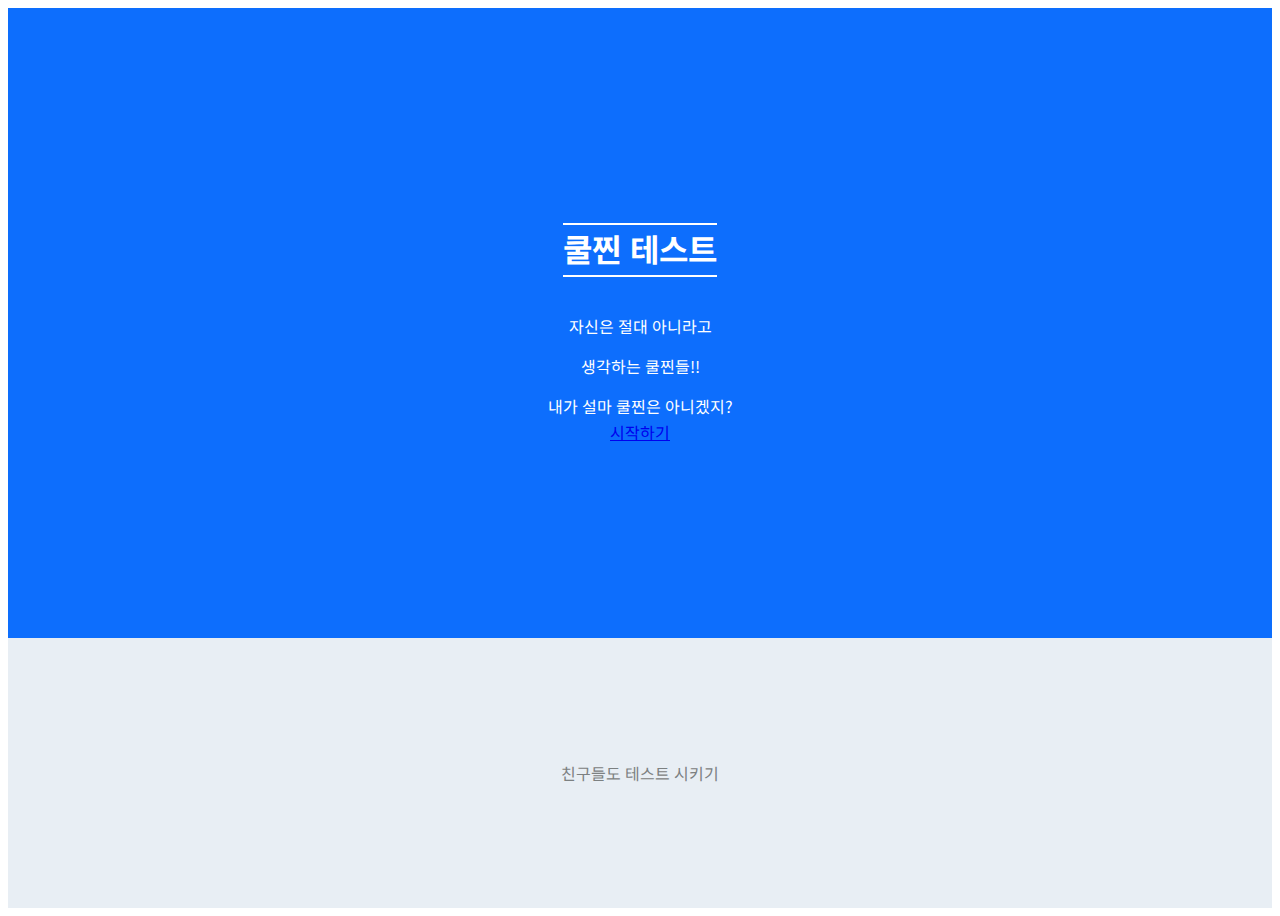
<file: index.html>
<!DOCTYPE html>
<html lang="ko">
<head>
    <meta charset="UTF-8">
    <meta http-equiv="X-UA-Compatible" content="IE=edge">
    <meta name="viewport" content="width=device-width, initial-scale=1.0">
    <title>CooooolZZIN test</title>
    <link href="https://cdn.jsdelivr.net/npm/bootstrap@5.1.3/dist/css/bootstrap.min.css" rel="stylesheet" integrity="sha384-1BmE4kWBq78iYhFldvKuhfTAU6auU8tT94WrHftjDbrCEXSU1oBoqyl2QvZ6jIW3" crossorigin="anonymous">
    <link rel="preconnect" href="https://fonts.googleapis.com">
    <link rel="preconnect" href="https://fonts.gstatic.com" crossorigin>
    <link href="https://fonts.googleapis.com/css2?family=Noto+Sans+KR:wght@400;700&display=swap" rel="stylesheet">
    <link rel="stylesheet" href="./style.css">
    <link rel="shortcut icon" href="/favicon.ico" type="image/x-icon">
    <link rel="icon" href="/favicon.ico" type="image/x-icon">
</head>
<body>
    <section class="landing">
        <h1 class="tit">쿨찐 테스트</h1>
        <section class="mt-4">
            <p>자신은 절대 아니라고</p>
            <p>생각하는 쿨찐들!!</p>
            <p>내가 설마 쿨찐은 아니겠지?</p>
        </section>
        <a href="./test.html" class="btn btn-warning mt-4">시작하기</a>
    </section>
    <footer class="footer">
        <p>친구들도 테스트 시키기</p>
    </footer>
</body>
</html>
</file>
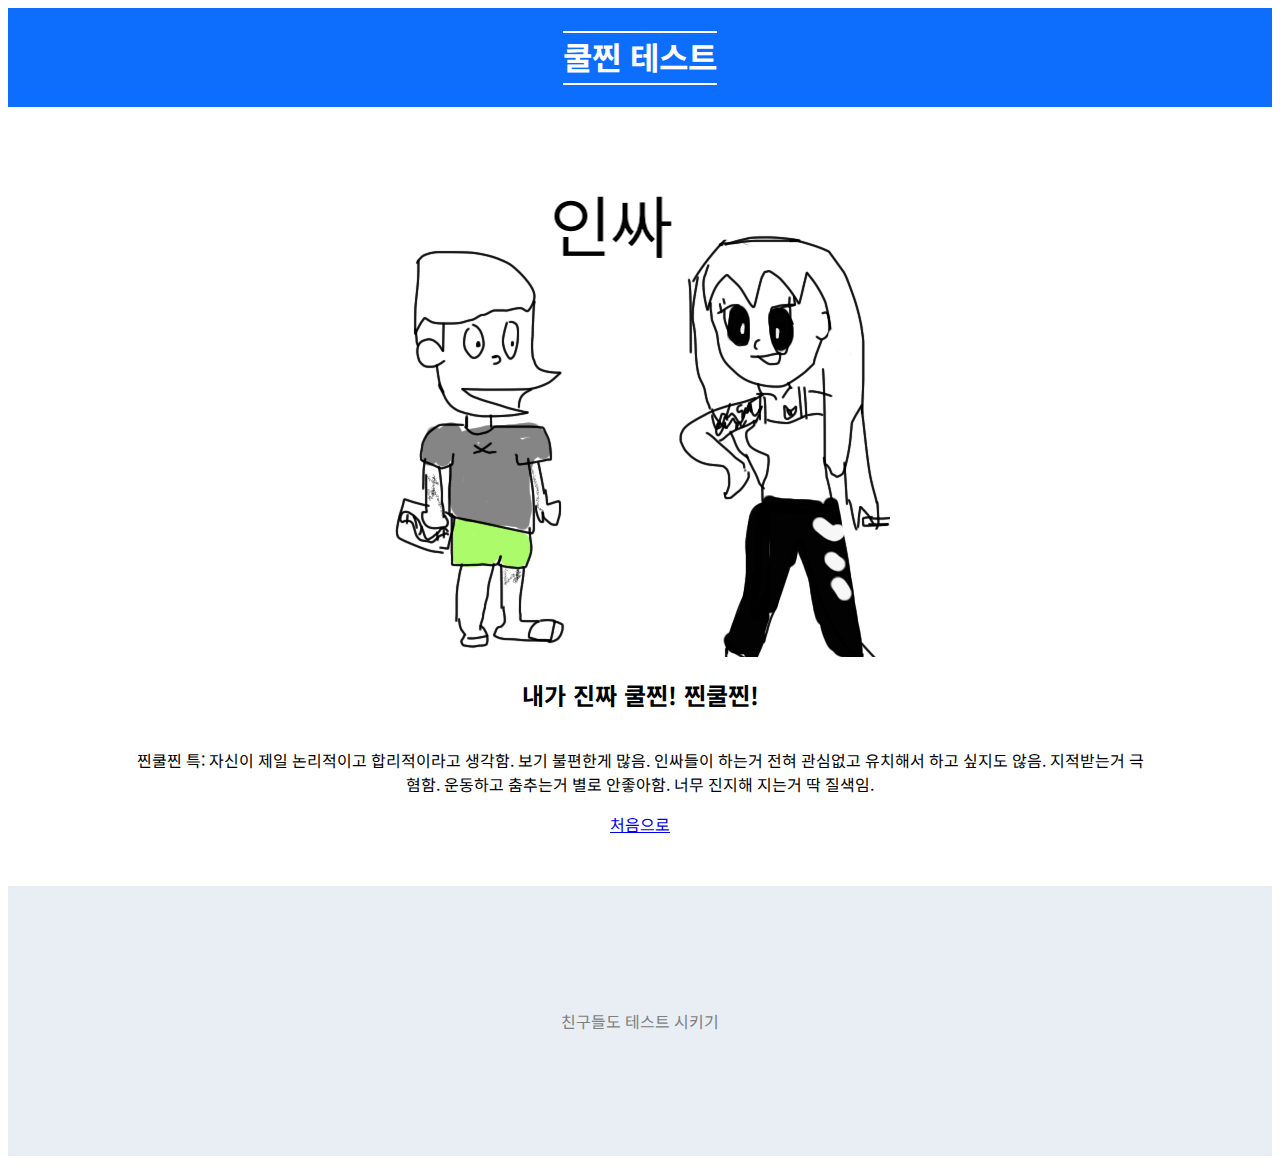
<file: result_1.html>
<!DOCTYPE html>
<html lang="ko">
<head>
    <meta charset="UTF-8">
    <meta http-equiv="X-UA-Compatible" content="IE=edge">
    <meta name="viewport" content="width=device-width, initial-scale=1.0">
    <title>CooooolZZIN test</title>
    <link href="https://cdn.jsdelivr.net/npm/bootstrap@5.1.3/dist/css/bootstrap.min.css" rel="stylesheet" integrity="sha384-1BmE4kWBq78iYhFldvKuhfTAU6auU8tT94WrHftjDbrCEXSU1oBoqyl2QvZ6jIW3" crossorigin="anonymous">
    <link rel="preconnect" href="https://fonts.googleapis.com">
    <link rel="preconnect" href="https://fonts.gstatic.com" crossorigin>
    <link href="https://fonts.googleapis.com/css2?family=Noto+Sans+KR:wght@400;700&display=swap" rel="stylesheet">
    <link rel="stylesheet" href="./style.css">
</head>
<body>
    <header class="header">
        <h1 class="tit">쿨찐 테스트</h1>
    </header>
    <section class="result">
        <img class="mt-3"src="./img/1.png" alt="찐쿨찐">
        <h2 class="mt-3">내가 진짜 쿨찐! 찐쿨찐!</h2>
        <p class="mt-3">찐쿨찐 특: 자신이 제일 논리적이고 합리적이라고 생각함. 보기 불편한게 많음. 인싸들이 하는거 전혀 관심없고 유치해서 하고 싶지도 않음. 지적받는거 극혐함. 운동하고 춤추는거 별로 안좋아함. 너무 진지해 지는거 딱 질색임.</p>
        <a href="./index.html" class="btn btn-warning mt-4">처음으로</a>
    </section>
    <footer class="footer">
        <p>친구들도 테스트 시키기</p>
    </footer>
</body>
</html>
</file>
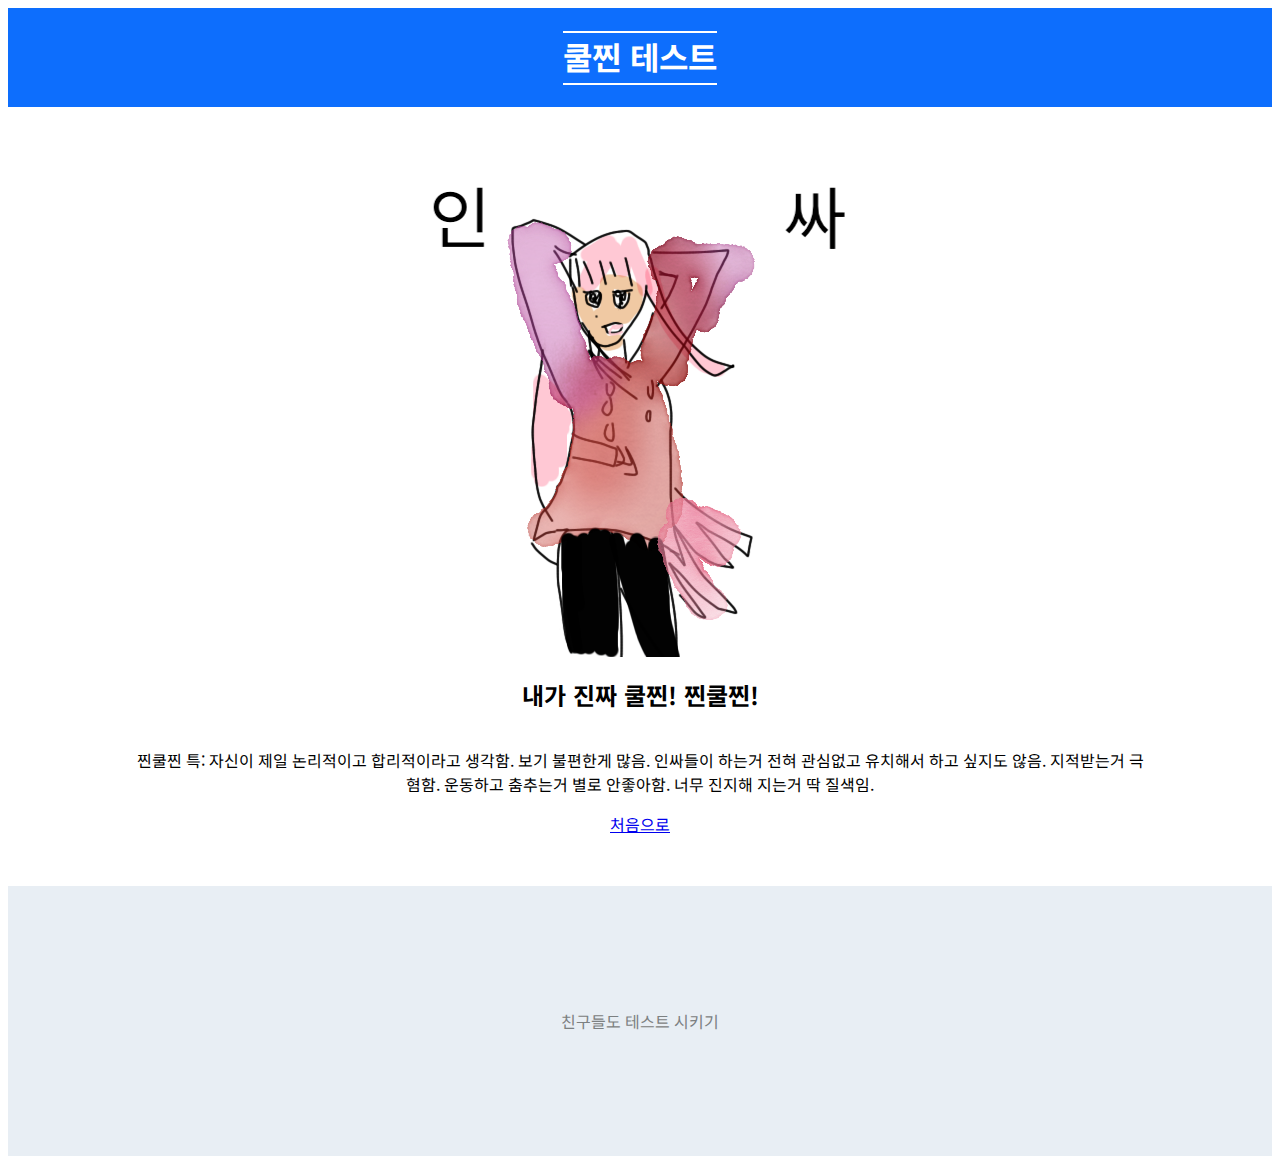
<file: result_2.html>
<!DOCTYPE html>
<html lang="ko">
<head>
    <meta charset="UTF-8">
    <meta http-equiv="X-UA-Compatible" content="IE=edge">
    <meta name="viewport" content="width=device-width, initial-scale=1.0">
    <title>CooooolZZIN test</title>
    <link href="https://cdn.jsdelivr.net/npm/bootstrap@5.1.3/dist/css/bootstrap.min.css" rel="stylesheet" integrity="sha384-1BmE4kWBq78iYhFldvKuhfTAU6auU8tT94WrHftjDbrCEXSU1oBoqyl2QvZ6jIW3" crossorigin="anonymous">
    <link rel="preconnect" href="https://fonts.googleapis.com">
    <link rel="preconnect" href="https://fonts.gstatic.com" crossorigin>
    <link href="https://fonts.googleapis.com/css2?family=Noto+Sans+KR:wght@400;700&display=swap" rel="stylesheet">
    <link rel="stylesheet" href="./style.css">
</head>
<body>
    <header class="header">
        <h1 class="tit">쿨찐 테스트</h1>
    </header>
    <section class="result">
        <img class="mt-3"src="./img/2.png" alt="찐쿨찐">
        <h2 class="mt-3">내가 진짜 쿨찐! 찐쿨찐!</h2>
        <p class="mt-3">찐쿨찐 특: 자신이 제일 논리적이고 합리적이라고 생각함. 보기 불편한게 많음. 인싸들이 하는거 전혀 관심없고 유치해서 하고 싶지도 않음. 지적받는거 극혐함. 운동하고 춤추는거 별로 안좋아함. 너무 진지해 지는거 딱 질색임.</p>
        <a href="./index.html" class="btn btn-warning mt-4">처음으로</a>
    </section>
    <footer class="footer">
        <p>친구들도 테스트 시키기</p>
    </footer>
</body>
</html>
</file>
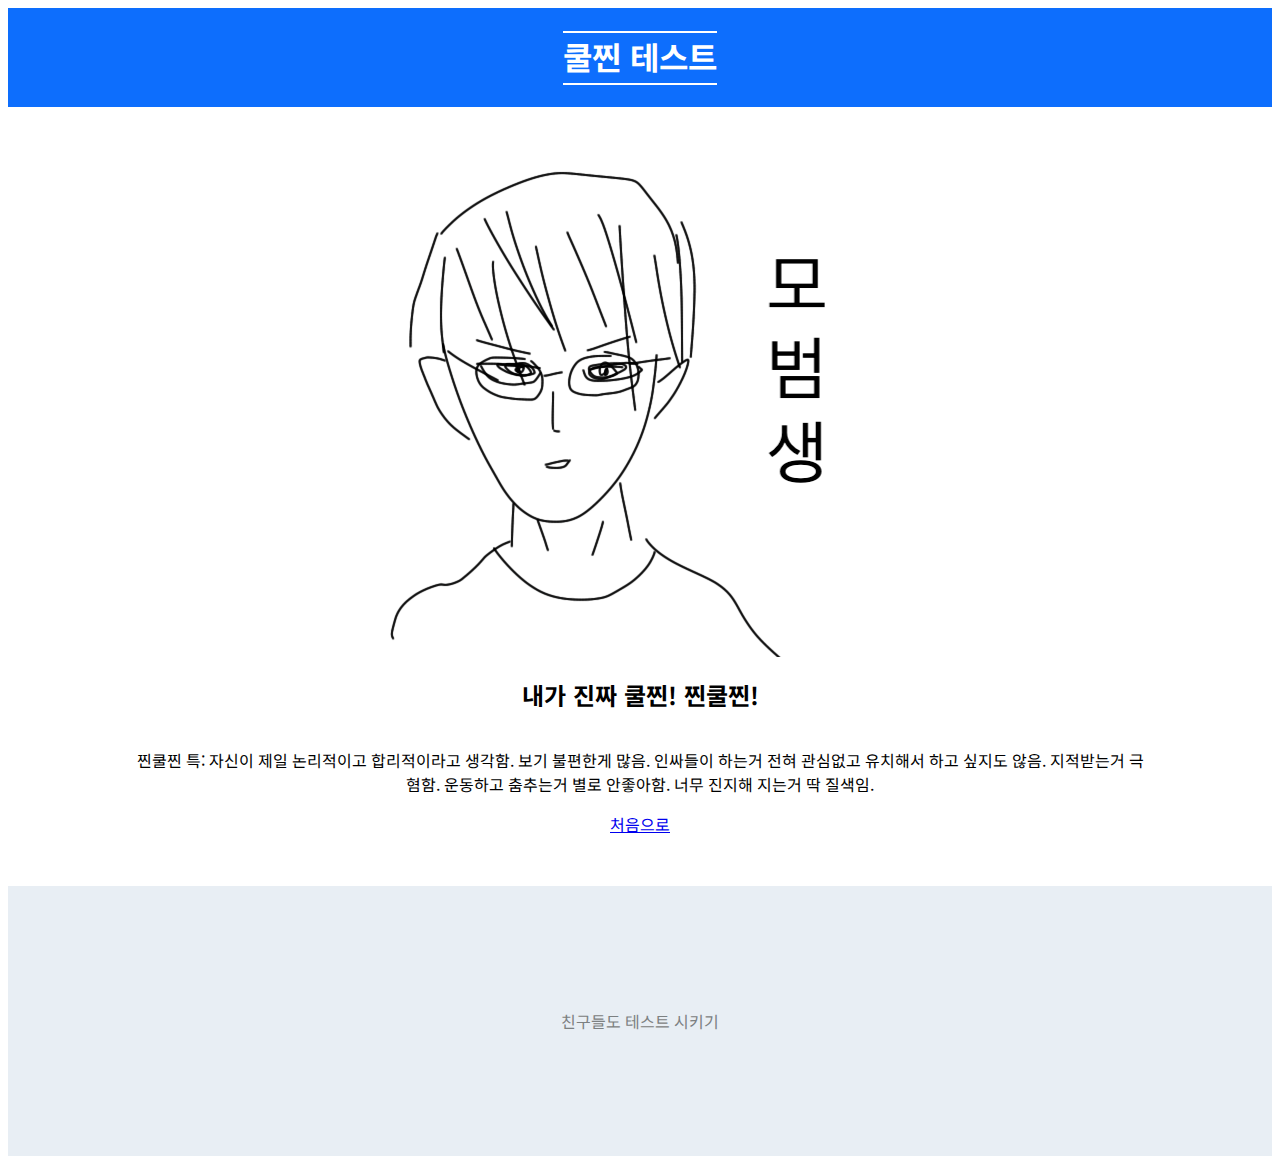
<file: result_3.html>
<!DOCTYPE html>
<html lang="ko">
<head>
    <meta charset="UTF-8">
    <meta http-equiv="X-UA-Compatible" content="IE=edge">
    <meta name="viewport" content="width=device-width, initial-scale=1.0">
    <title>CooooolZZIN test</title>
    <link href="https://cdn.jsdelivr.net/npm/bootstrap@5.1.3/dist/css/bootstrap.min.css" rel="stylesheet" integrity="sha384-1BmE4kWBq78iYhFldvKuhfTAU6auU8tT94WrHftjDbrCEXSU1oBoqyl2QvZ6jIW3" crossorigin="anonymous">
    <link rel="preconnect" href="https://fonts.googleapis.com">
    <link rel="preconnect" href="https://fonts.gstatic.com" crossorigin>
    <link href="https://fonts.googleapis.com/css2?family=Noto+Sans+KR:wght@400;700&display=swap" rel="stylesheet">
    <link rel="stylesheet" href="./style.css">
</head>
<body>
    <header class="header">
        <h1 class="tit">쿨찐 테스트</h1>
    </header>
    <section class="result">
        <img class="mt-3"src="./img/3.png" alt="찐쿨찐">
        <h2 class="mt-3">내가 진짜 쿨찐! 찐쿨찐!</h2>
        <p class="mt-3">찐쿨찐 특: 자신이 제일 논리적이고 합리적이라고 생각함. 보기 불편한게 많음. 인싸들이 하는거 전혀 관심없고 유치해서 하고 싶지도 않음. 지적받는거 극혐함. 운동하고 춤추는거 별로 안좋아함. 너무 진지해 지는거 딱 질색임.</p>
        <a href="./index.html" class="btn btn-warning mt-4">처음으로</a>
    </section>
    <footer class="footer">
        <p>친구들도 테스트 시키기</p>
    </footer>
</body>
</html>
</file>
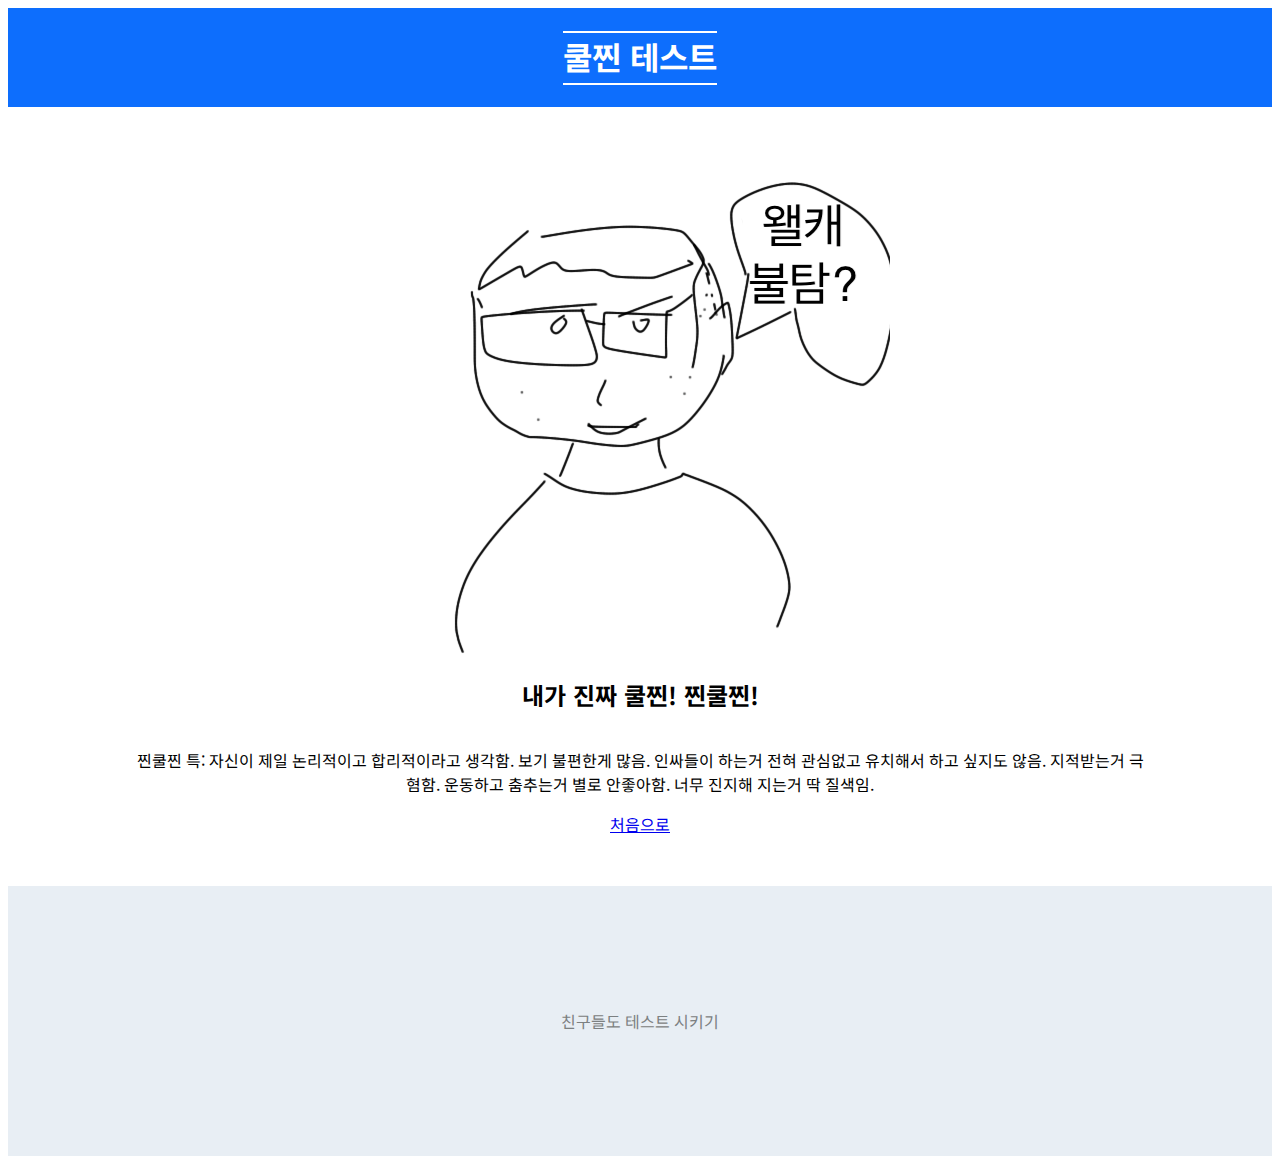
<file: result_4.html>
<!DOCTYPE html>
<html lang="ko">
<head>
    <meta charset="UTF-8">
    <meta http-equiv="X-UA-Compatible" content="IE=edge">
    <meta name="viewport" content="width=device-width, initial-scale=1.0">
    <title>CooooolZZIN test</title>
    <link href="https://cdn.jsdelivr.net/npm/bootstrap@5.1.3/dist/css/bootstrap.min.css" rel="stylesheet" integrity="sha384-1BmE4kWBq78iYhFldvKuhfTAU6auU8tT94WrHftjDbrCEXSU1oBoqyl2QvZ6jIW3" crossorigin="anonymous">
    <link rel="preconnect" href="https://fonts.googleapis.com">
    <link rel="preconnect" href="https://fonts.gstatic.com" crossorigin>
    <link href="https://fonts.googleapis.com/css2?family=Noto+Sans+KR:wght@400;700&display=swap" rel="stylesheet">
    <link rel="stylesheet" href="./style.css">
</head>
<body>
    <header class="header">
        <h1 class="tit">쿨찐 테스트</h1>
    </header>
    <section class="result">
        <img class="mt-3"src="./img/4.png" alt="찐쿨찐">
        <h2 class="mt-3">내가 진짜 쿨찐! 찐쿨찐!</h2>
        <p class="mt-3">찐쿨찐 특: 자신이 제일 논리적이고 합리적이라고 생각함. 보기 불편한게 많음. 인싸들이 하는거 전혀 관심없고 유치해서 하고 싶지도 않음. 지적받는거 극혐함. 운동하고 춤추는거 별로 안좋아함. 너무 진지해 지는거 딱 질색임.</p>
        <a href="./index.html" class="btn btn-warning mt-4">처음으로</a>
    </section>
    <footer class="footer">
        <p>친구들도 테스트 시키기</p>
    </footer>
</body>
</html>
</file>
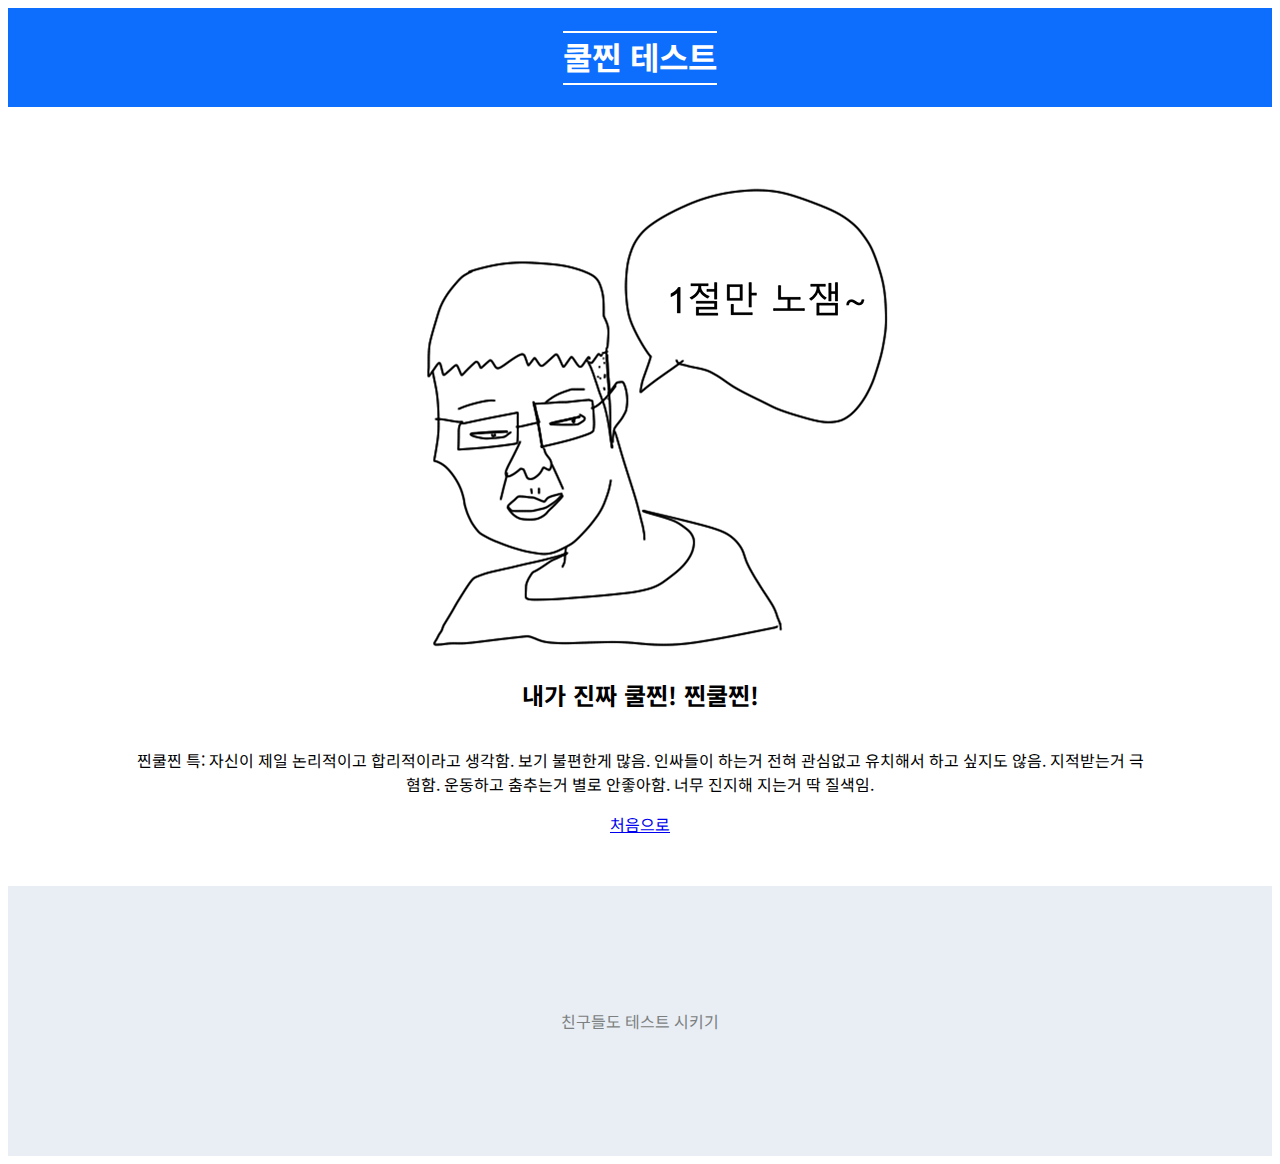
<file: result_5.html>
<!DOCTYPE html>
<html lang="ko">
<head>
    <meta charset="UTF-8">
    <meta http-equiv="X-UA-Compatible" content="IE=edge">
    <meta name="viewport" content="width=device-width, initial-scale=1.0">
    <title>CooooolZZIN test</title>
    <link href="https://cdn.jsdelivr.net/npm/bootstrap@5.1.3/dist/css/bootstrap.min.css" rel="stylesheet" integrity="sha384-1BmE4kWBq78iYhFldvKuhfTAU6auU8tT94WrHftjDbrCEXSU1oBoqyl2QvZ6jIW3" crossorigin="anonymous">
    <link rel="preconnect" href="https://fonts.googleapis.com">
    <link rel="preconnect" href="https://fonts.gstatic.com" crossorigin>
    <link href="https://fonts.googleapis.com/css2?family=Noto+Sans+KR:wght@400;700&display=swap" rel="stylesheet">
    <link rel="stylesheet" href="./style.css">
</head>
<body>
    <header class="header">
        <h1 class="tit">쿨찐 테스트</h1>
    </header>
    <section class="result">
        <img class="mt-3"src="./img/5.png" alt="찐쿨찐">
        <h2 class="mt-3">내가 진짜 쿨찐! 찐쿨찐!</h2>
        <p class="mt-3">찐쿨찐 특: 자신이 제일 논리적이고 합리적이라고 생각함. 보기 불편한게 많음. 인싸들이 하는거 전혀 관심없고 유치해서 하고 싶지도 않음. 지적받는거 극혐함. 운동하고 춤추는거 별로 안좋아함. 너무 진지해 지는거 딱 질색임.</p>
        <a href="./index.html" class="btn btn-warning mt-4">처음으로</a>
    </section>
    <footer class="footer">
        <p>친구들도 테스트 시키기</p>
    </footer>
</body>
</html>
</file>
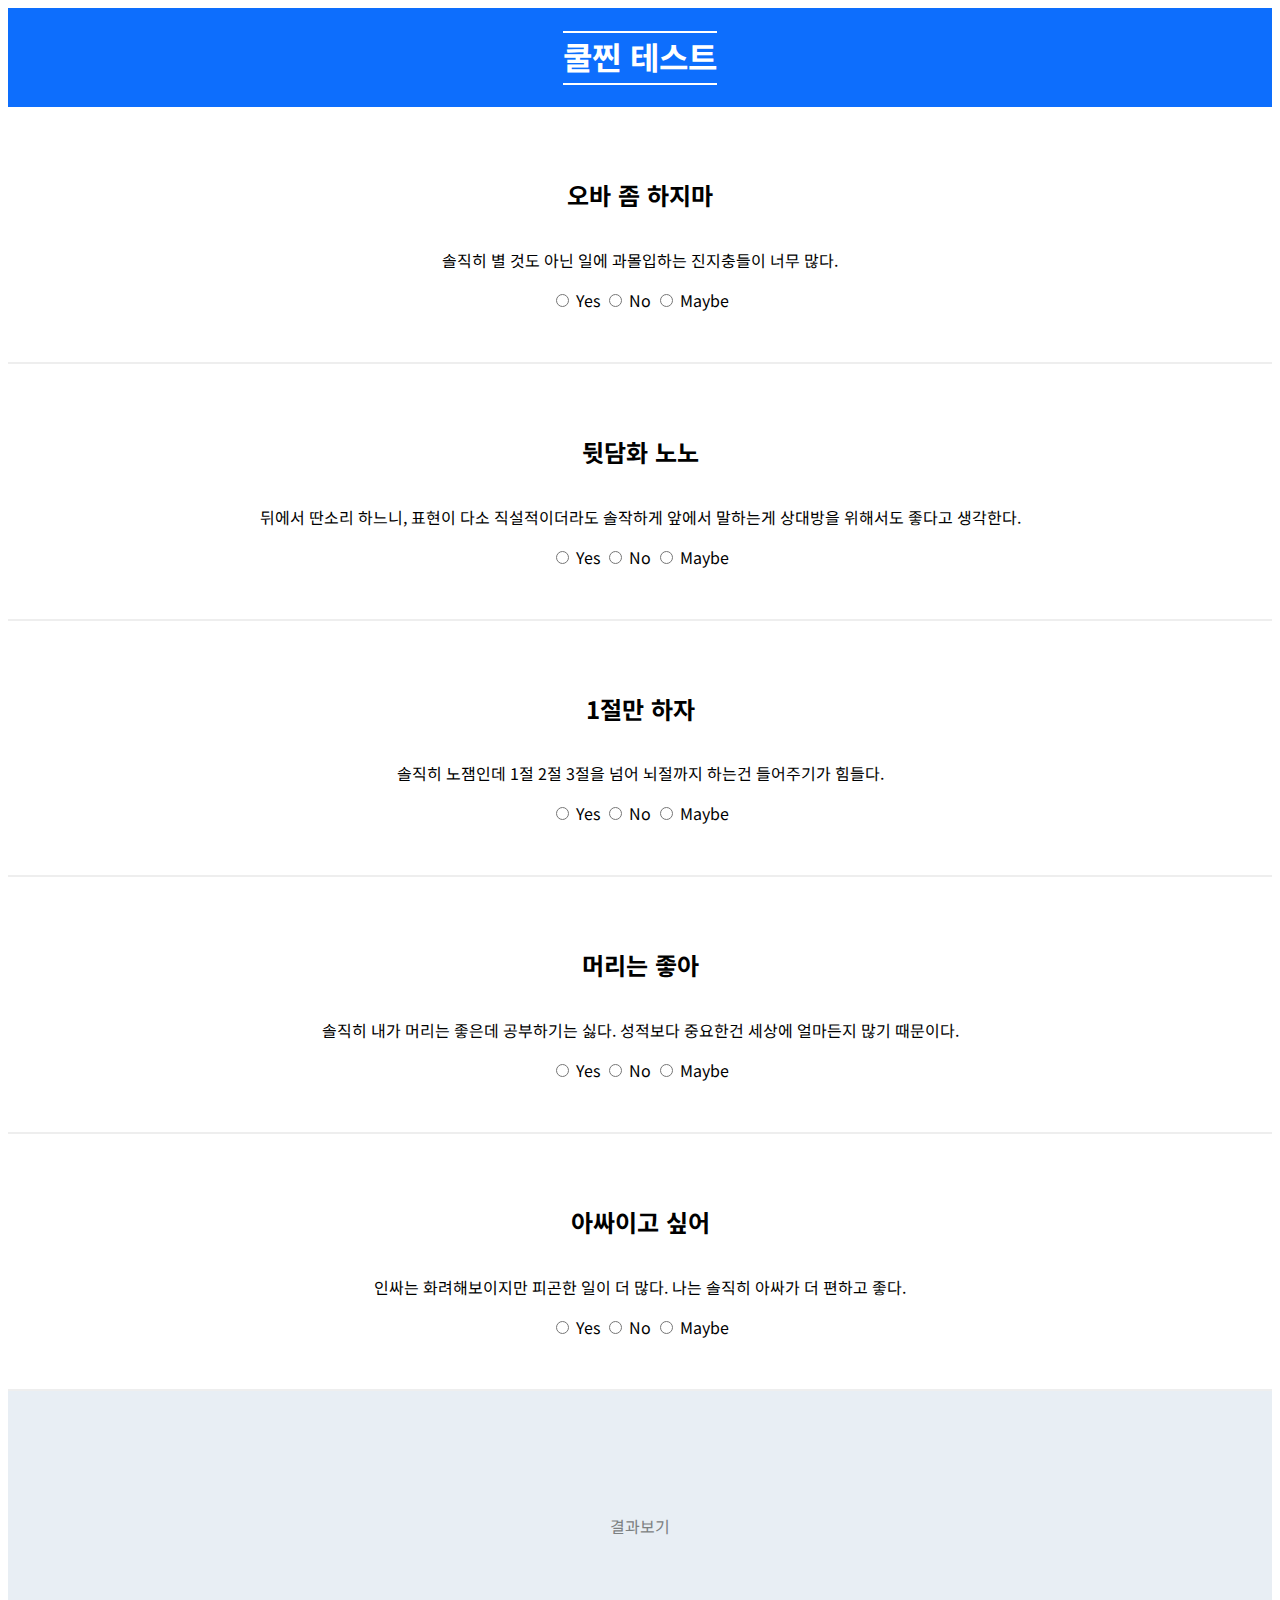
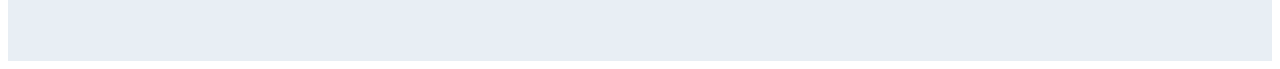
<file: test.html>
<!DOCTYPE html>
<html lang="ko">
<head>
    <meta charset="UTF-8">
    <meta http-equiv="X-UA-Compatible" content="IE=edge">
    <meta name="viewport" content="width=device-width, initial-scale=1.0">
    <title>CooooolZZIN test</title>
    <link href="https://cdn.jsdelivr.net/npm/bootstrap@5.1.3/dist/css/bootstrap.min.css" rel="stylesheet" integrity="sha384-1BmE4kWBq78iYhFldvKuhfTAU6auU8tT94WrHftjDbrCEXSU1oBoqyl2QvZ6jIW3" crossorigin="anonymous">
    <link rel="preconnect" href="https://fonts.googleapis.com">
    <link rel="preconnect" href="https://fonts.gstatic.com" crossorigin>
    <link href="https://fonts.googleapis.com/css2?family=Noto+Sans+KR:wght@400;700&display=swap" rel="stylesheet">
    <link rel="stylesheet" href="./style.css">
</head>
<body>
    <header class="header">
        <h1 class="tit">쿨찐 테스트</h1>
    </header>
    <section class="questions">
        <article class="question">
            <h2 class="mt-2">오바 좀 하지마</h2>
            <p class="mt-3">솔직히 별 것도 아닌 일에 과몰입하는 진지충들이 너무 많다.</p>
            <div class="btn-group mt-3" role="group" aria-label="Basic radio toggle button group">
                <input type="radio" class="btn-check yes" name="q1-btnradio" id="q1-btnradio1" autocomplete="off">
                <label class="btn btn-outline-primary" for="q1-btnradio1">Yes</label>
              
                <input type="radio" class="btn-check no" name="q1-btnradio" id="q1-btnradio2" autocomplete="off">
                <label class="btn btn-outline-danger" for="q1-btnradio2">No</label>
              
                <input type="radio" class="btn-check maybe" name="q1-btnradio" id="q1-btnradio3" autocomplete="off">
                <label class="btn btn-outline-success" for="q1-btnradio3">Maybe</label>
              </div>
        </article>
        <article class="question">
            <h2 class="mt-2">뒷담화 노노</h2>
            <p class="mt-3">뒤에서 딴소리 하느니, 표현이 다소 직설적이더라도 솔작하게 앞에서 말하는게 상대방을 위해서도 좋다고 생각한다.</p>
            <div class="btn-group mt-3" role="group" aria-label="Basic radio toggle button group">
                <input type="radio" class="btn-check yes" name="q2-btnradio" id="q2-btnradio1" autocomplete="off">
                <label class="btn btn-outline-primary" for="q2-btnradio1">Yes</label>
              
                <input type="radio" class="btn-check no" name="q2-btnradio" id="q2-btnradio2" autocomplete="off">
                <label class="btn btn-outline-danger" for="q2-btnradio2">No</label>
              
                <input type="radio" class="btn-check maybe" name="q2-btnradio" id="q2-btnradio3" autocomplete="off">
                <label class="btn btn-outline-success" for="q2-btnradio3">Maybe</label>
              </div>
        </article>
        <article class="question">
            <h2 class="mt-2">1절만 하자</h2>
            <p class="mt-3">솔직히 노잼인데 1절 2절 3절을 넘어 뇌절까지 하는건 들어주기가 힘들다.</p>
            <div class="btn-group mt-3" role="group" aria-label="Basic radio toggle button group">
                <input type="radio" class="btn-check yes" name="q3-btnradio" id="q3-btnradio1" autocomplete="off">
                <label class="btn btn-outline-primary" for="q3-btnradio1">Yes</label>
              
                <input type="radio" class="btn-check no" name="q3-btnradio" id="q3-btnradio2" autocomplete="off">
                <label class="btn btn-outline-danger" for="q3-btnradio2">No</label>
              
                <input type="radio" class="btn-check maybe" name="q3-btnradio" id="q3-btnradio3" autocomplete="off">
                <label class="btn btn-outline-success" for="q3-btnradio3">Maybe</label>
              </div>
        </article>
        <article class="question">
            <h2 class="mt-2">머리는 좋아</h2>
            <p class="mt-3">솔직히 내가 머리는 좋은데 공부하기는 싫다. 성적보다 중요한건 세상에 얼마든지 많기 때문이다.</p>
            <div class="btn-group mt-3" role="group" aria-label="Basic radio toggle button group">
                <input type="radio" class="btn-check yes" name="q4-btnradio" id="q4-btnradio1" autocomplete="off">
                <label class="btn btn-outline-primary" for="q4-btnradio1">Yes</label>
              
                <input type="radio" class="btn-check no" name="q4-btnradio" id="q4-btnradio2" autocomplete="off">
                <label class="btn btn-outline-danger" for="q4-btnradio2">No</label>
              
                <input type="radio" class="btn-check maybe" name="q4-btnradio" id="q4-btnradio3" autocomplete="off">
                <label class="btn btn-outline-success" for="q4-btnradio3">Maybe</label>
              </div>
        </article>
        <article class="question">
            <h2 class="mt-2">아싸이고 싶어</h2>
            <p class="mt-3">인싸는 화려해보이지만 피곤한 일이 더 많다. 나는 솔직히 아싸가 더 편하고 좋다.</p>
            <div class="btn-group mt-3" role="group" aria-label="Basic radio toggle button group">
                <input type="radio" class="btn-check yes" name="q5-btnradio" id="q5-btnradio1" autocomplete="off">
                <label class="btn btn-outline-primary" for="q5-btnradio1">Yes</label>
              
                <input type="radio" class="btn-check no" name="q5-btnradio" id="q5-btnradio2" autocomplete="off">
                <label class="btn btn-outline-danger" for="q5-btnradio2">No</label>
              
                <input type="radio" class="btn-check maybe" name="q5-btnradio" id="q5-btnradio3" autocomplete="off">
                <label class="btn btn-outline-success" for="q5-btnradio3">Maybe</label>
              </div>
        </article>
    </section>
    
    <footer class="footer">
        <a onclick="result()" class="btn btn-warning mt-4">결과보기</a>
    </footer>
    <script src="./script.js"></script>
</body>
</html>
</file>
<file: style.css>
* {
    font-family: 'Noto Sans KR', sans-serif;
}
/* index.html */

.landing {
    background-color: #0d6efd;
    height: 70vh;
    min-height: 500px;
    display: flex;
    flex-direction: column;
    justify-content: center;
    align-items: center;
    text-align: center;
    color: #fff;
}
.footer {
    background-color: #e8eef4;
    height: 30vh;
    color: #7c8081;
    display: flex;
    flex-direction: column;
    justify-content: center;
    align-items: center;
}
.tit {
    border-top: 2px solid;
    border-bottom: 2px solid;
    padding-bottom: 4px;
    font-weight: 700;
}
.landing p {
    margin-bottom: 2px;
}

/* test.html */
.header {
    background-color: #0d6efd;
    height: 11vh;
    min-height: 60px;
    display: flex;
    flex-direction: column;
    justify-content: center;
    align-items: center;
    text-align: center;
    color: #fff;
}
.question {
    display: flex;
    flex-direction: column;
    justify-content: center;
    align-items: center;
    border-bottom: 2px solid #eeeeee;
    padding: 50px 0;
}
.question h2 {
    font-weight: 700;
}
.question p {
    width: 80%;
    text-align: center;
}

/* result.html */
.result {
    display: flex;
    flex-direction: column;
    justify-content: center;
    align-items: center;
    text-align: center;
    padding: 50px 0;
}

.result img {
    width: 80%;
    max-width: 500px;
}
.result p {
    width: 80%;
    text-align: center;
}
</file>
